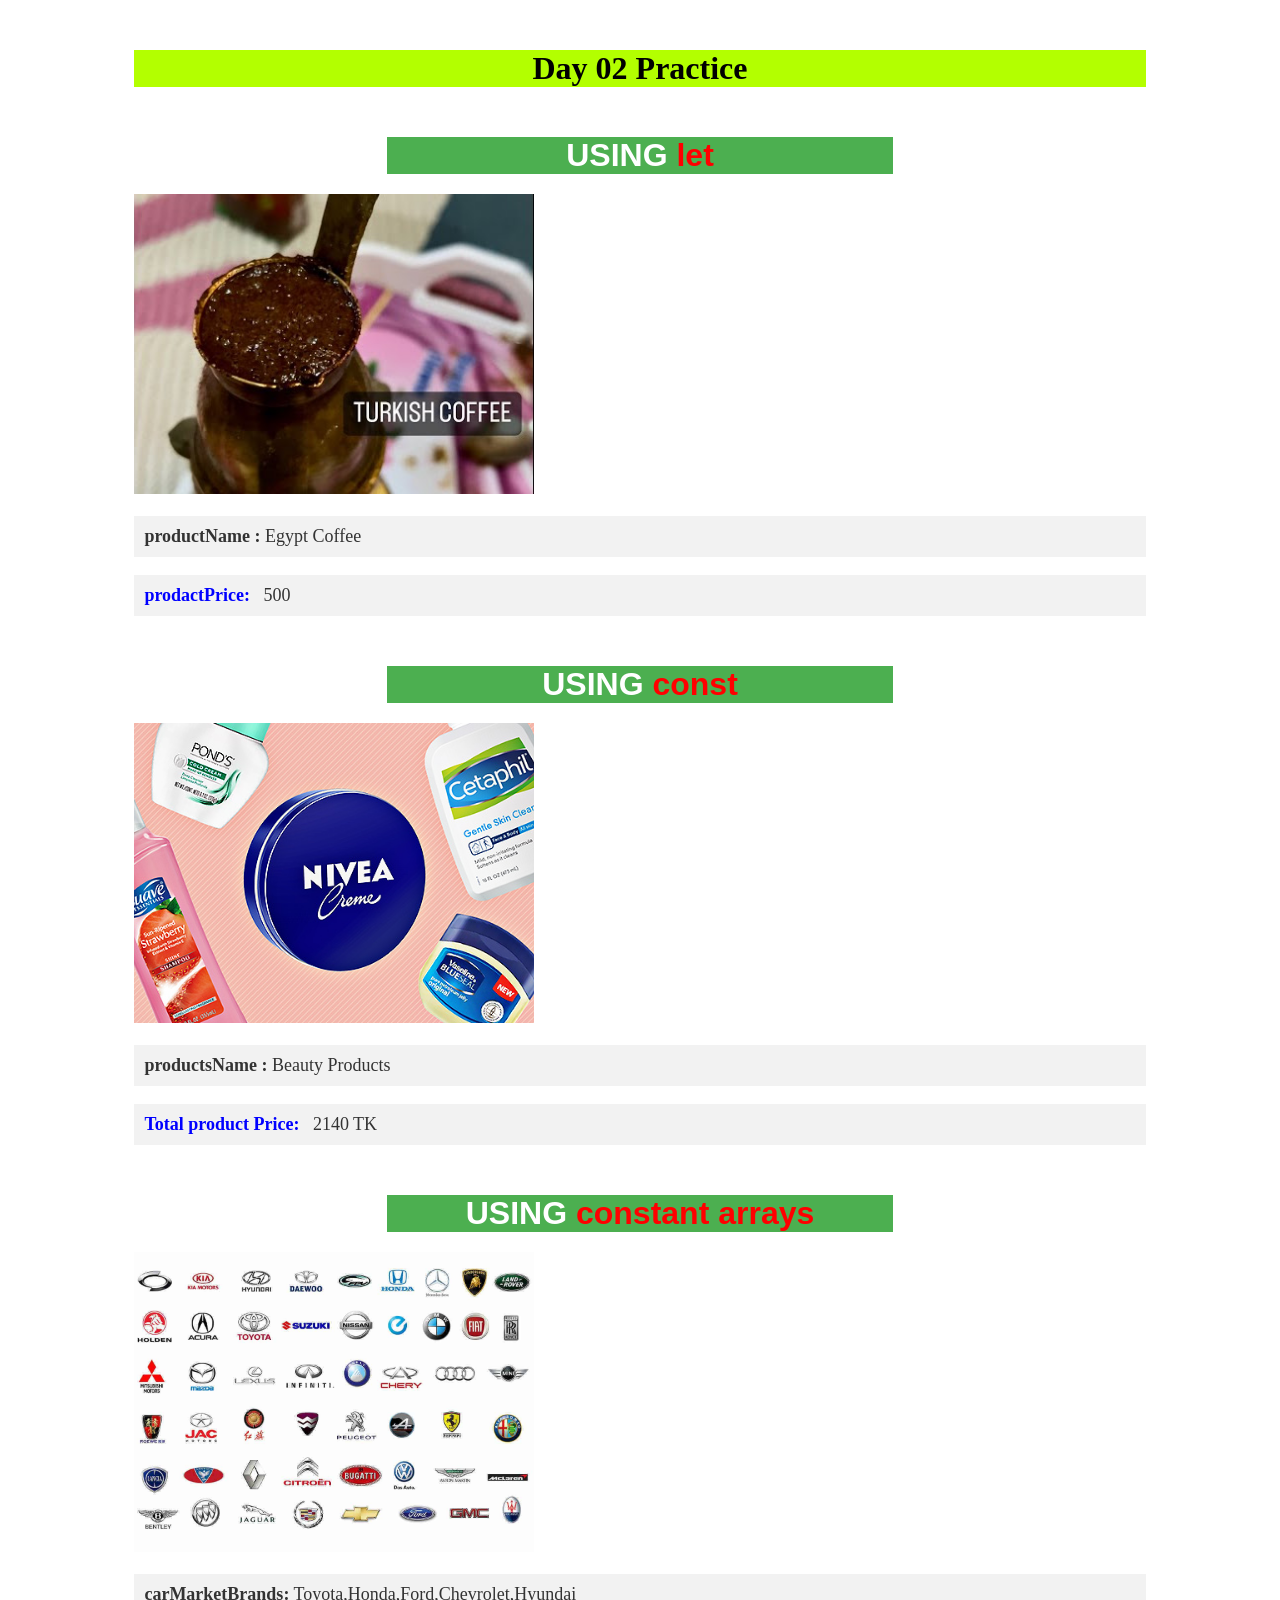
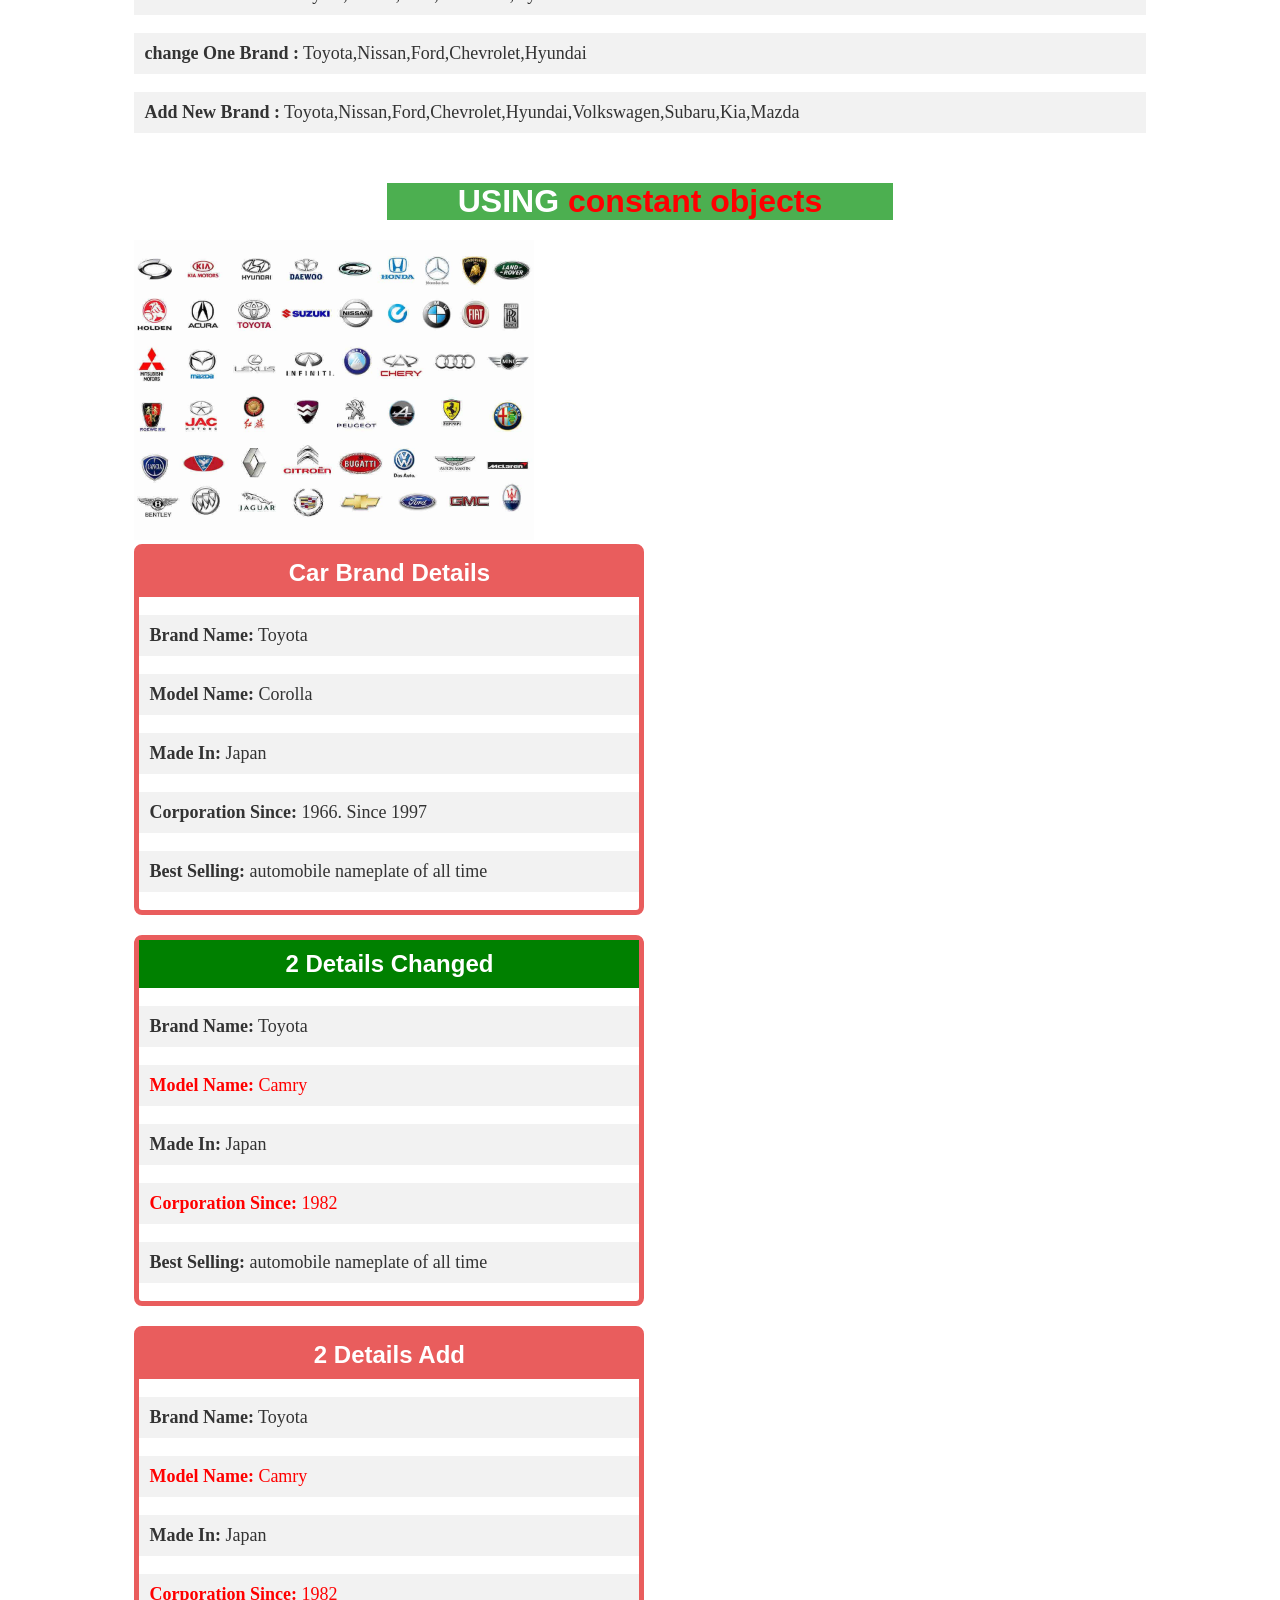
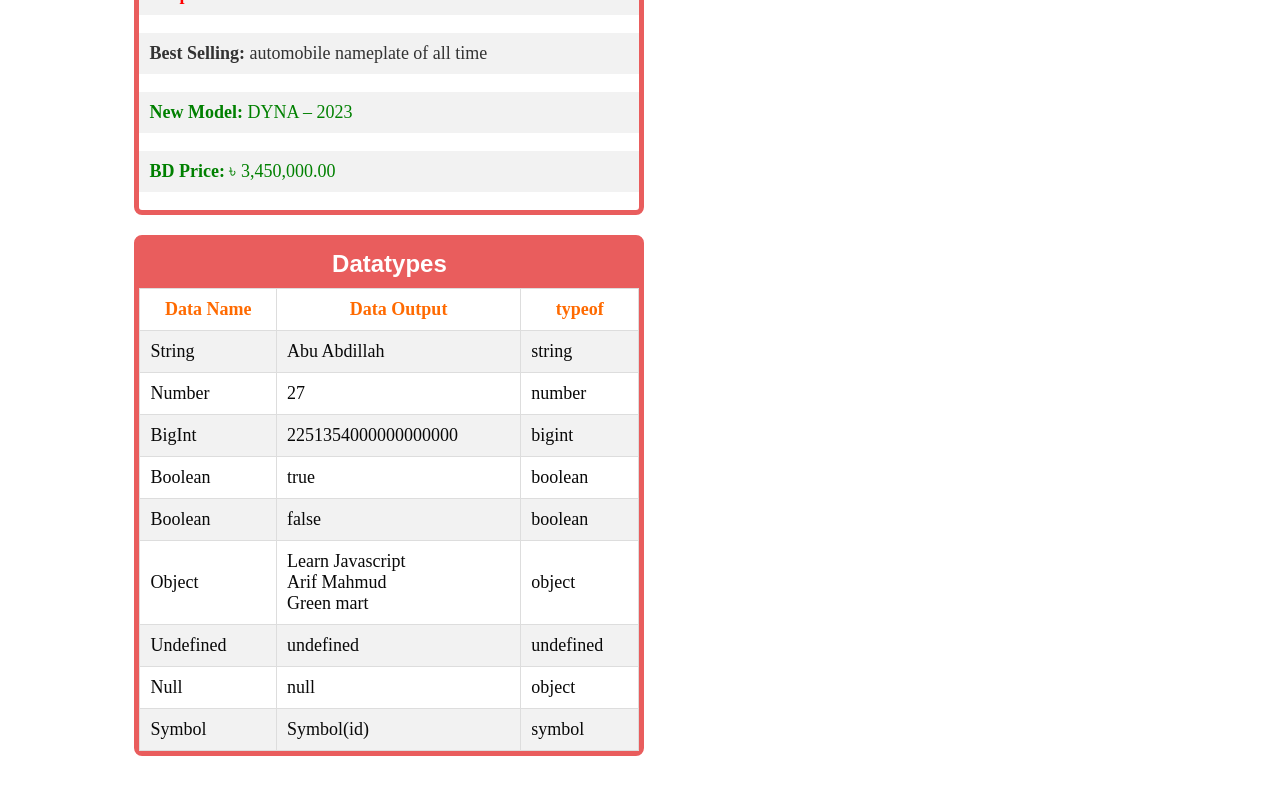
<file: Day_02/index.html>
<!DOCTYPE html>
<html lang="en">

<head>
 <meta charset="UTF-8">
 <meta name="viewport" content="width= , initial-scale=1.0">
 <title>Day_02</title>
 <link rel="stylesheet" href="./style.css">
</head>

<body>


 <div class="container">

  <h1>Day 02 Practice</h1>

  <!-- 
  ===============JavaScript Variables=================
   -->

  <!-- let -->
  <h2>Using <span class="keyword">let</span></h2>
  <div id="insert_img">
   <img src="./img/Egypt_coffe.jpg" alt="">
  </div>
  <p id="Using_let"></p>

  <p>
   <span class="variable_style">prodactPrice: &nbsp;</span>
   <span id="price"></span>
  </p>


  <!-- const -->
  <h2>Using <span class="keyword">const</span></h2>
  <div id="insert_img">
   <img src="./img/beauty-products.jpg" alt="">
  </div>
  <p id="Using_const"></p>

  <p>
   <span class="variable_style">Total product Price: &nbsp;</span>
   <span id="prodactsPrice"></span>
   <span>TK</span>
  </p>

  <!-- 	Constant Arrays -->
  <h2>Using <span class="keyword">Constant Arrays</span></h2>
  <div id="insert_img">
   <img src="./img/car-brands.jpg" alt="">
  </div>
  <p id="constArry"></p>
  <p id="ArryChange"></p>
  <p id="ArryAdd"></p>

  <!--Constant Object -->
  <h2>Using <span class="keyword">Constant Objects</span></h2>
  <div id="insert_img">
   <img src="./img/car-brands.jpg" alt="">
  </div>
  <div id="constobject">
   <h3></h3>
  </div>

  <div id="changeobject">
   <h3></h3>
  </div>

  <div id="addobject">
   <h3></h3>
  </div>

  <!-- JavaScript Datatypes -->


  <div id="Datatypes">
   <h3>Datatypes</h3>
   <table>
    <tr>
     <td class="head_bold">Data Name</td>
     <td class="head_bold">Data Output</td>
     <td class="head_bold">typeof</td>
    </tr>


<!-- String -->
<tr>
  <td id="stringName"></td>
  <td id="stringOutput"></td>
  <td id="stringType"></td>
</tr>

<!-- Number -->
<tr>
  <td id="numberName"></td>
  <td id="numberOutput"></td>
  <td id="numberType"></td>
</tr>

<!-- BigInt -->
<tr>
  <td id="bigintName"></td>
  <td id="bigintOutput"></td>
  <td id="bigintType"></td>
</tr>

<!-- Boolean -->
<tr>
  <td id="booleanName"></td>
  <td id="booleanOutput"></td>
  <td id="booleanType"></td>
</tr>

<tr>
  <td id="booleanfName"></td>
  <td id="booleanfOutput"></td>
  <td id="booleanfType"></td>
</tr>

<!-- Object -->
<tr>
  <td id="objectName"></td>
  <td id="objectOutput"></td>
  <td id="objectType"></td>
</tr>

<!-- Undefined -->
<tr>
  <td id="undefinedName"></td>
  <td id="undefinedOutput"></td>
  <td id="undefinedType"></td>
</tr>

<!-- Null -->
<tr>
  <td id="nullName"></td>
  <td id="nullOutput"></td>
  <td id="nullType"></td>
</tr>

<!-- Symbol -->
<tr>
  <td id="symbolName"></td>
  <td id="symbolOutput"></td>
  <td id="symbolType"></td>
</tr>

   </table>
  </div>

 </div>



 <script src="./variable.js"></script>
 <script src="./Constant_Arrays.js"></script>
 <script src="./constObject.js"></script>
 <script src="./Datatypes.js"></script>
</body>

</html>
</file>
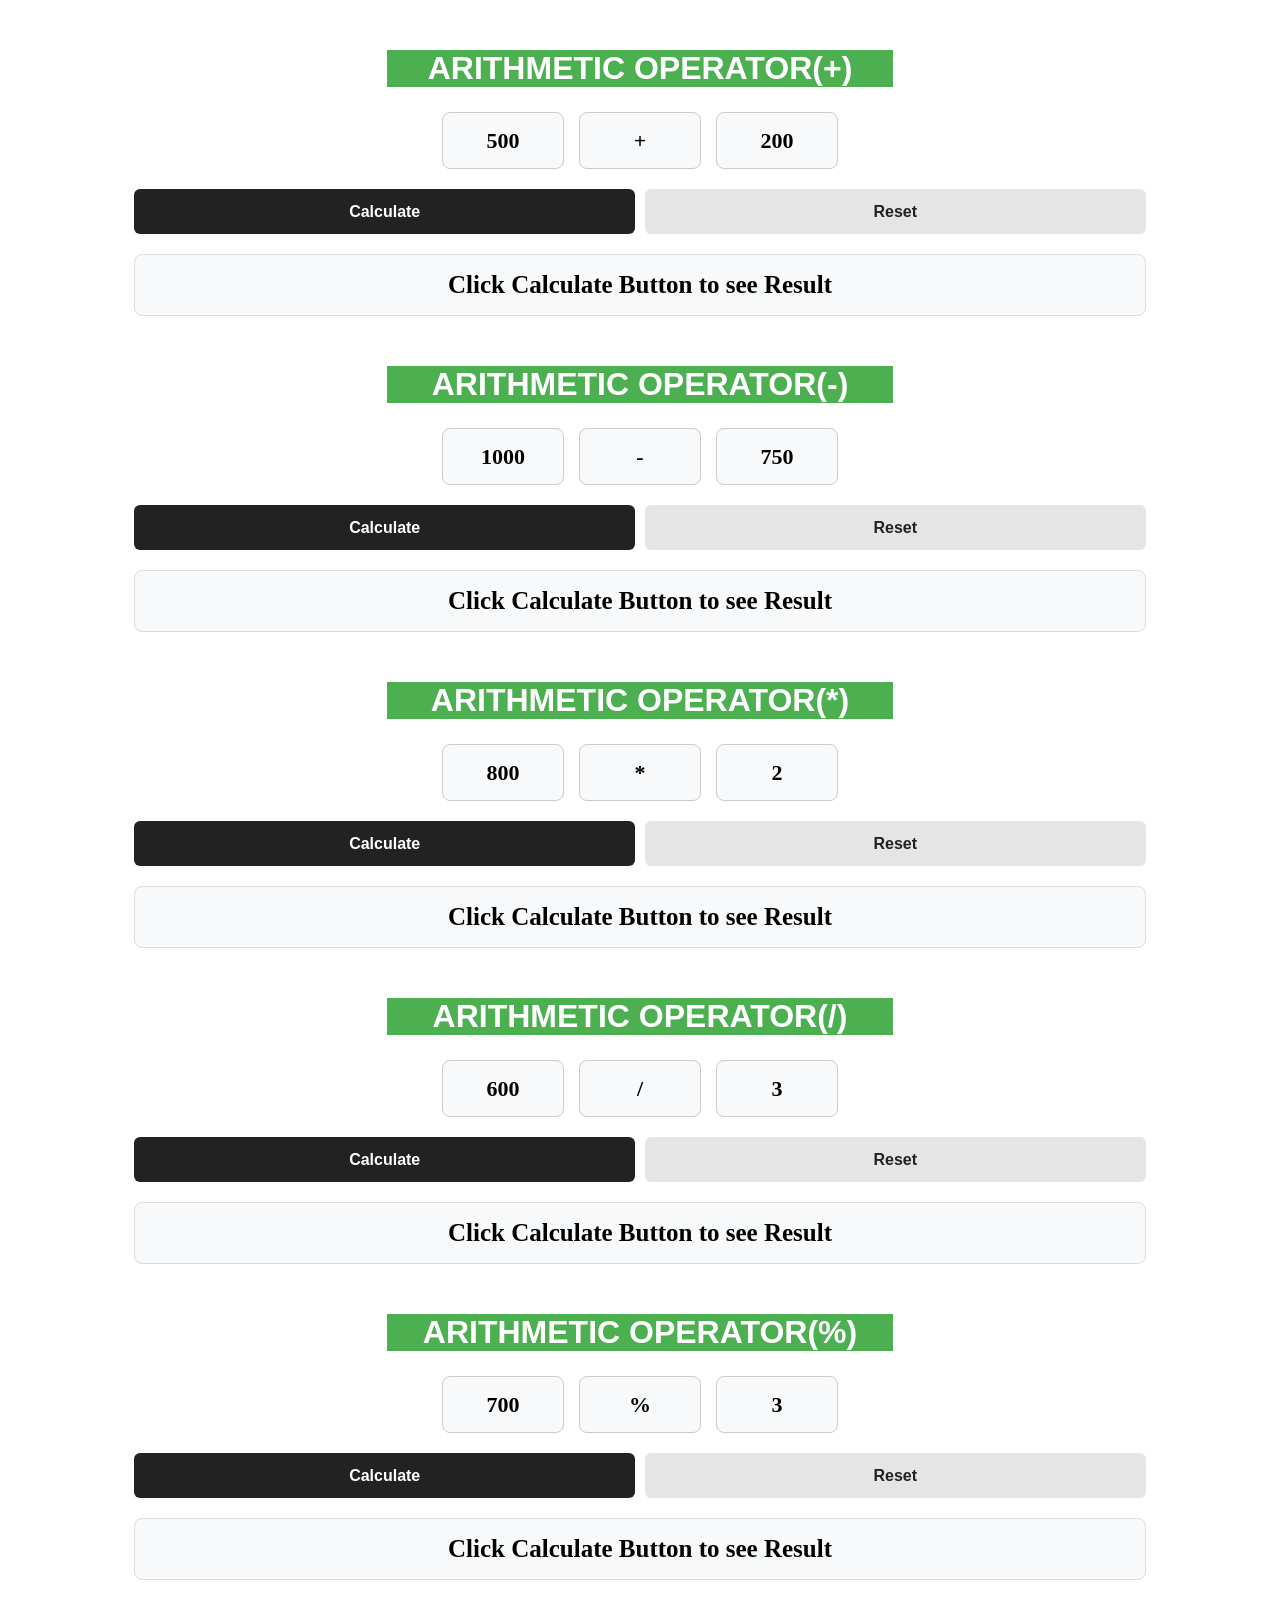
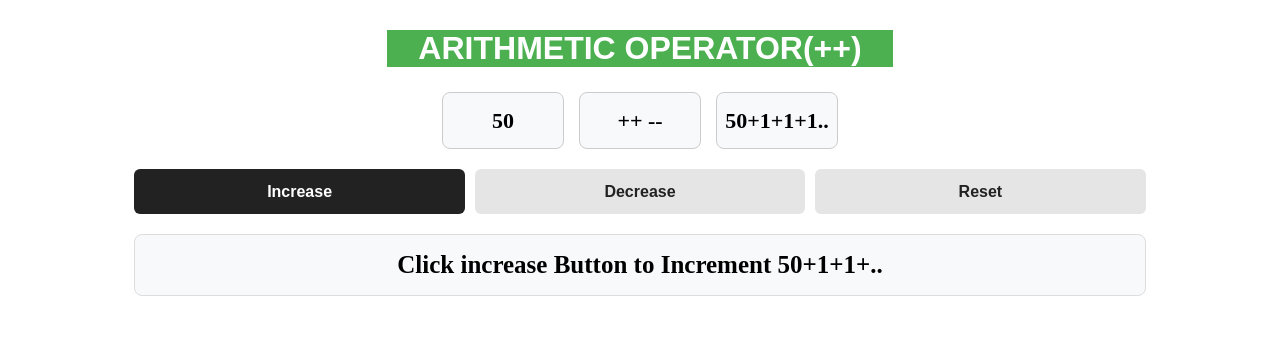
<file: Day_03/index.html>
<!DOCTYPE html>
<html lang="en">

<head>
  <meta charset="UTF-8">
  <meta name="viewport" content="width= , initial-scale=1.0">
  <title>Day_02</title>
  <link rel="stylesheet" href="./style.css">
</head>

<body>


  <div class="container">
    <!-- Arithmetic Operator(+) -->
    <div class="operator-box">

      <h2>Arithmetic Operator(+)</h2>

      <div class="calculation">

        <div id="arinumber1"></div>

        <div id="arioperator"></div>

        <div id="arinumber2"></div>

      </div>

      <div class="button-area">
        <button id="ariBtn" class="ariBtn">Calculate</button>
        <button id="ariReset" class="ariReset">Reset</button>
      </div>

      <div id="ariresult" class="result">
        Click Calculate Button to see Result
      </div>

    </div>


    <!-- Arithmetic Operator(-) -->
    <div class="operator-box">



      <h2>Arithmetic Operator(-)</h2>

      <div class="calculation">

        <div id="arinumberm1"></div>

        <div id="arioperatorm"></div>

        <div id="arinumberm2"></div>

      </div>

      <div class="button-area">
        <button id="ariBtnm" class="ariBtn">Calculate</button>
        <button id="ariResetm" class="ariReset">Reset</button>
      </div>

      <div id="ariresultm" class="result">
        Click Calculate Button to see Result
      </div>

    </div>


    <!-- Arithmetic Operator(*) -->
    <div class="operator-box">



      <h2>Arithmetic Operator(*)</h2>

      <div class="calculation">

        <div id="arinumbermu1"></div>

        <div id="arioperatormu"></div>

        <div id="arinumbermu2"></div>

      </div>

      <div class="button-area">
        <button id="ariBtnmu" class="ariBtn">Calculate</button>
        <button id="ariResetmu" class="ariReset">Reset</button>
      </div>

      <div id="ariresultmu" class="result">
        Click Calculate Button to see Result
      </div>

    </div>


    <!-- Arithmetic Operator(/) -->
    <div class="operator-box">

      <h2>Arithmetic Operator(/)</h2>

      <div class="calculation">

        <div id="arinumberd1"></div>

        <div id="arioperatord"></div>

        <div id="arinumberd2"></div>

      </div>

      <div class="button-area">
        <button id="ariBtnd" class="ariBtn">Calculate</button>
        <button id="ariResetd" class="ariReset">Reset</button>
      </div>

      <div id="ariresultd" class="result">
        Click Calculate Button to see Result
      </div>

    </div>


    <!-- Arithmetic Operator(%) -->
    <div class="operator-box">

      <h2>Arithmetic Operator(%)</h2>

      <div class="calculation">

        <div id="arinumbermo1"></div>

        <div id="arioperatormo"></div>

        <div id="arinumbermo2"></div>

      </div>

      <div class="button-area">
        <button id="ariBtnmo" class="ariBtn">Calculate</button>
        <button id="ariResetmo" class="ariReset">Reset</button>
      </div>

      <div id="ariresultmo" class="result">
        Click Calculate Button to see Result
      </div>

    </div>


    <!-- Arithmetic Operator(++) -->
    <div class="operator-box">

      <h2>Arithmetic Operator(++)</h2>

      <div class="calculation">

        <div id="arinumberin1"></div>

        <div id="arioperatorin"></div>

        <div id="arinumberin2"></div>

      </div>

      <div class="button-area">
        <button id="ariBtnin" class="ariBtn">Increase</button>
        <button id="ariDecrease" class="ariReset">Decrease</button>
        <button id="ariResetin" class="ariReset">Reset</button>
      </div>

      <div id="ariresultin" class="result">
        Click increase Button to Increment 50+1+1+..
      </div>

    </div>

  </div>


  <script src="./Arithmetic.js"></script>
  <script src="./Assignment.js"></script>
  <script src="./LogicalAssignment.js"></script>
  <script src="./Comparison.js"></script>
  <script src="./Conditionals.js"></script>
  <script src="./Ternary.js"></script>
  <script src="./Logical.js"></script>
  <script src="./Bitwise.js"></script>
</body>

</html>
</file>
<file: Day_02/style.css>
.container {
   width: 80%;
   max-width: 1200px;
   margin: 50px auto;
  }

  h1 {
   background-color: rgb(179, 255, 0);
   text-align: center;
  }

  h2 {
   margin: auto;
   width: 50%;
   font-size: 32px;
   font-family: Arial, sans-serif;
   font-weight: bold;
   text-align: center;
   text-transform: uppercase;
   margin-bottom: 20px;
   margin-top: 50px;
   background-color: #4CAF50;
   color: white;
  }

  h3 {
   margin-top: 0;
   margin-bottom: 0;
  color: #ffffff;
  font-size: 24px;
  font-family: Arial, sans-serif;
  font-weight: bold;
  background-color: #e95d5d;
  padding: 10px;
  text-align: center;
}

  p {
   color: #333;
   font-size: 18px;
   background-color: #f2f2f2;
   text-align: left;
   padding: 10px;
  }

  .keyword {
   text-transform: lowercase;
   color: red;
  }

  #insert_img img {
   width: 400px;
   height: 300px;
   object-fit: cover;
  }


  .variable_style {
   font-weight: 900;
   color: blue;
  }

  #constobject, #changeobject, #addobject, #Datatypes{
   margin-bottom: 20px;
   width: 500px;
   height: auto;
   border: 5px solid #e95d5d;
   border-radius: 8px;
  }

  #changeobject h3{
  background-color: green;
  }


/* table */
  table {
  width: 100%;
  border-collapse: collapse;
  margin-top: 0;
}

th,
td {
  border: 1px solid #ddd;
  padding: 10px;
  text-align: left;
  font-size: 18px;
  color: #090909;
}
.head_bold{
 text-align: center;
 font-weight: bold;
 color:rgb(255, 106, 0)
}
th {
  background-color: #4CAF50;
  color: white;
}

tr:nth-child(even) {
  background-color: #f2f2f2;
}

tr:hover {
  background-color: #ddd;
}
</file>
<file: Day_03/style.css>
.container {
    width: 80%;
    max-width: 1200px;
    margin: 50px auto;
  }

  h1 {
    background-color: rgb(179, 255, 0);
    text-align: center;
  }

  h2 {
    margin: auto;
    width: 50%;
    font-size: 32px;
    font-family: Arial, sans-serif;
    font-weight: bold;
    text-align: center;
    text-transform: uppercase;
    margin-bottom: 20px;
    margin-top: 50px;
    background-color: #4CAF50;
    color: white;
  }

  h3 {
    margin-top: 0;
    margin-bottom: 0;
    color: #ffffff;
    font-size: 24px;
    font-family: Arial, sans-serif;
    font-weight: bold;
    background-color: #e95d5d;
    padding: 10px;
    text-align: center;
  }

  p {
    color: #333;
    font-size: 18px;
    background-color: #f2f2f2;
    text-align: left;
    padding: 10px;
  }

  .keyword {
    text-transform: lowercase;
    color: red;
  }

  #insert_img img {
    width: 400px;
    height: 300px;
    object-fit: cover;
  }


  .variable_style {
    font-weight: 900;
    color: blue;
  }

  #constobject,
  #changeobject,
  #addobject,
  #Datatypes {
    margin-bottom: 20px;
    width: 500px;
    height: auto;
    border: 5px solid #e95d5d;
    border-radius: 8px;
  }

  #changeobject h3 {
    background-color: green;
  }


  /* table */
  table {
    width: 100%;
    border-collapse: collapse;
    margin-top: 0;
  }

  th,
  td {
    border: 1px solid #ddd;
    padding: 10px;
    text-align: left;
    font-size: 18px;
    color: #090909;
  }

  .head_bold {
    text-align: center;
    font-weight: bold;
    color: rgb(255, 106, 0)
  }

  th {
    background-color: #4CAF50;
    color: white;
  }

  tr:nth-child(even) {
    background-color: #f2f2f2;
  }

  tr:hover {
    background-color: #ddd;
  }


  operator-box {
    width: 450px;
    padding: 30px;

    background: white;

    border: 1px solid #ddd;
    border-radius: 12px;

    text-align: center;
  }

  .operator-box h2 {
    margin-bottom: 25px;
  }

  .calculation {
    display: flex;
    align-items: center;
    justify-content: center;
    gap: 15px;
  }

  .calculation div {
    width: 120px;
    height: 55px;

    display: flex;
    justify-content: center;
    align-items: center;

    border: 1px solid #ccc;
    border-radius: 8px;

    background: #f8f9fa;

    font-size: 22px;
    font-weight: bold;
  }

  .calculation #operator {
    width: 55px;

    border: none;
    background: transparent;

    font-size: 28px;
  }


  .button-area {
    display: flex;
    gap: 10px;
    margin-top: 20px;
  }

  .button-area button {
    flex: 1;
    height: 45px;
    border: none;
    border-radius: 6px;
    font-size: 16px;
    font-weight: bold;
    cursor: pointer;
  }

  .ariBtn {
    background-color: #222;
    color: white;
  }

  .ariBtn:hover {
    background-color: #444;
  }

  .ariReset {
    background-color: #e5e5e5;
    color: #222;
  }

  .ariReset:hover {
    background-color: #ccc;
  }


  .result {
    margin-top: 20px;

    min-height: 60px;

    display: flex;
    justify-content: center;
    align-items: center;

    border: 1px solid #ddd;
    border-radius: 8px;

    background: #f8f9fa;

    font-size: 25px;
    font-weight: bold;
  }
</file>
